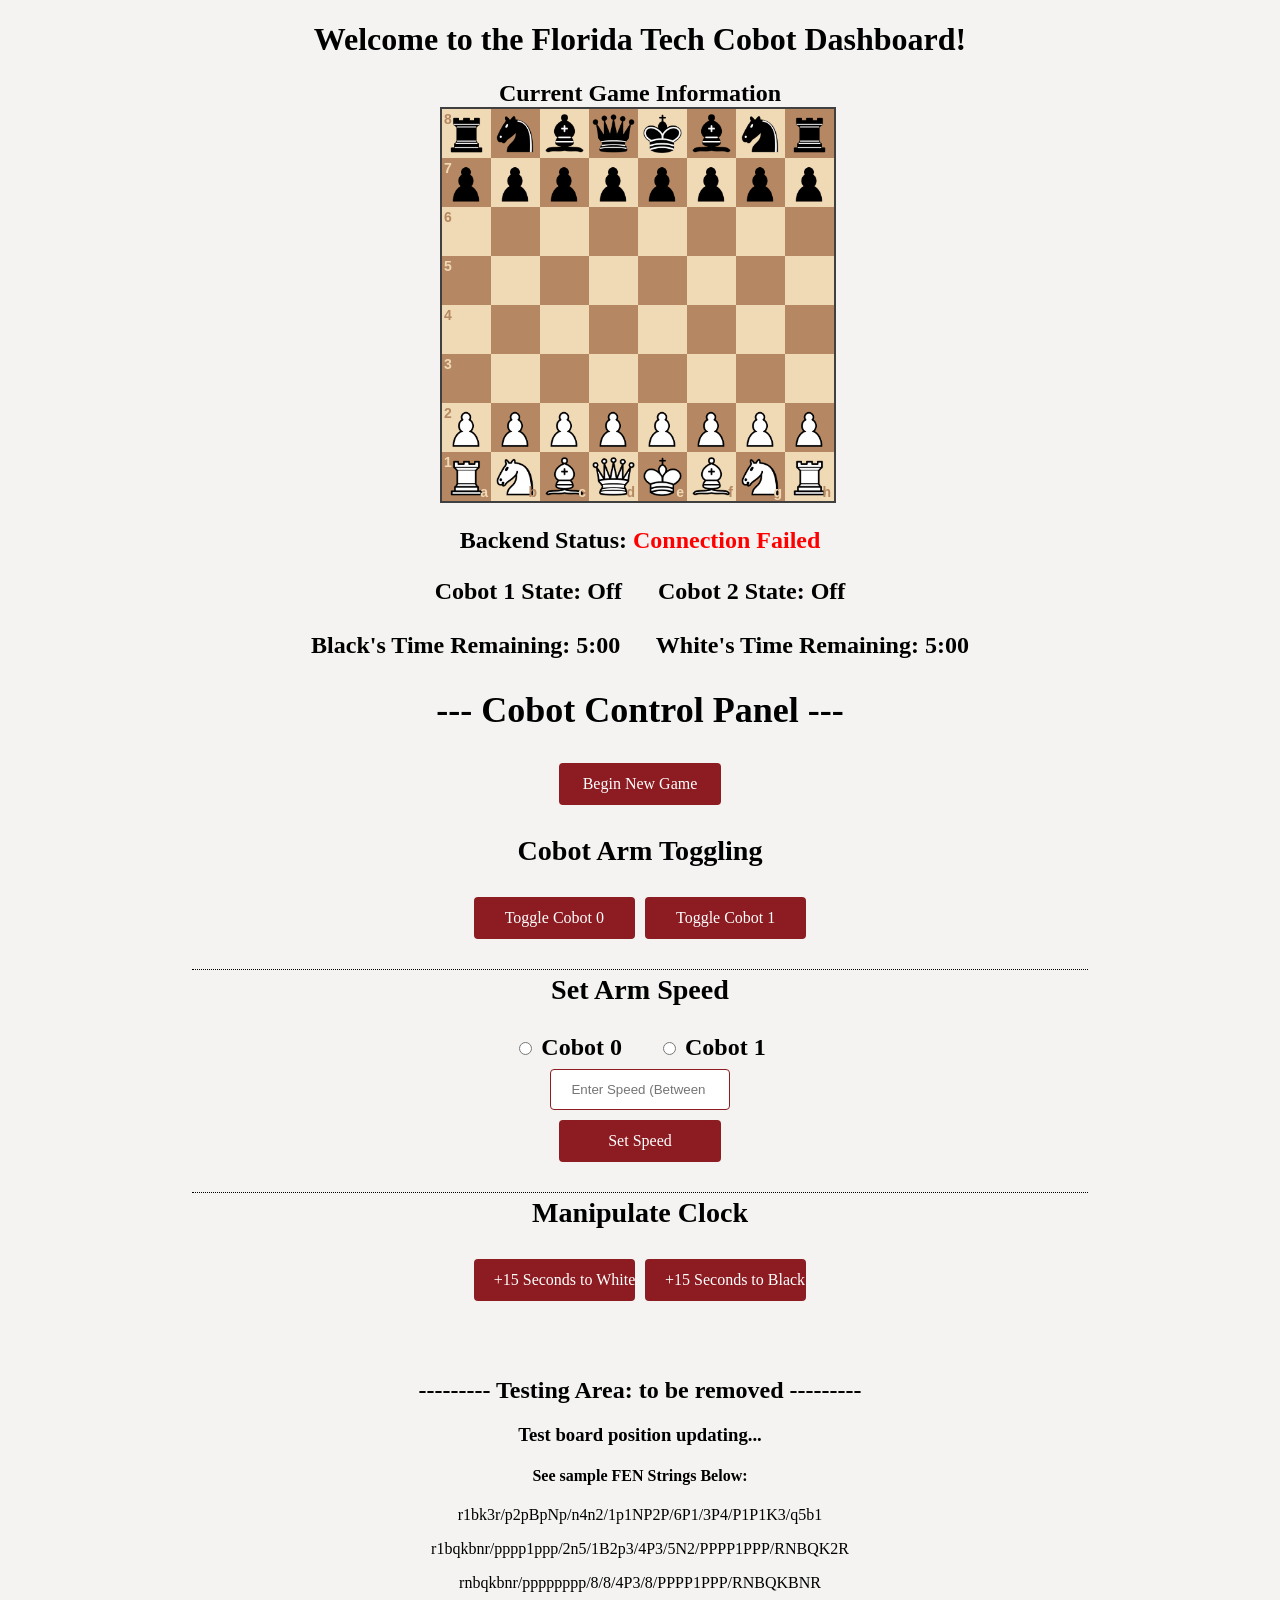
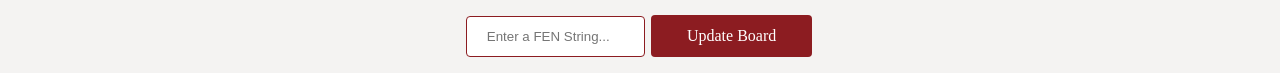
<file: index.html>
<!DOCTYPE html>
<html lang="en">
	<head>
		<title>CoBot Dashboard</title>
		<link rel="stylesheet" type="text/css" href="chessboardJS/css/chessboard-1.0.0.min.css">
		<link rel="stylesheet" type="text/css" href="style/dashboardStyle.css">
		
		<script src="https://code.jquery.com/jquery-1.12.4.min.js"></script>
		<script type="text/javascript" src = "chessboardJS/js/chessboard-1.0.0.js"></script>
	</head>

	<body>
		<h1>Welcome to the Florida Tech Cobot Dashboard!</h1>
		<h2>Current Game Information</h
		
		<!--Div Related to Board Element--> 
		<div id="myBoard" style="width: 400px">
			<script type="text/javascript">
				var board1 = Chessboard('myBoard', 'start');
			</script>
		</div>
		
		<!-- Rest of Game Info -->
		<div id="gameInfo">
			<p>Backend Status: <span id="servCon" style="color: red;">Connection Failed</span></p>
			<span>Cobot 1 State: <span id="state0">Off</span></span>
			&emsp;
			<span>Cobot 2 State: <span id="state1">Off</span></span>
			<br/><br/>
			<span>Black's Time Remaining: <span id="timeB">5:00</span></span>
			&emsp;
			<span>White's Time Remaining: <span id="timeW">5:00</span></span>
		</div>
		
		<!-- Begin Control Panel Area -->
		<div id="controlPanel">
			<h2> --- Cobot Control Panel --- </h2>
			<!-- New Game Button -->
			<input type="button" value="Begin New Game" onclick="newGame()">
			
			<!-- Cobot Toggling -->
			<h3>Cobot Arm Toggling</h3>
			<input type="button" value="Toggle Cobot 0" onclick="toggleBot(0)">
			<input type="button" value="Toggle Cobot 1" onclick="toggleBot(1)">
			<br/>
			<!-- End Cobot Toggle -->
			
			<!-- Set Speed -->
			<h3 style="border-top: 1px dotted; padding-top: 4px;">Set Arm Speed</h3>
			<form name="setSpeed" method="GET">
				<input type="radio" id="cobot0" name="botSelect" value="0">
  				<label for="cobot0">Cobot 0</label>
				&emsp;
				<input type="radio" id="cobot1" name="botSelect" value="1">
  				<label for="cobot1">Cobot 1</label><br>
				
				<input type="text" name="speed" placeholder="Enter Speed (Between 0 & 1)">
				<br/>
				<input type="button" name="button" id ="speedButton" value="Set Speed" onclick="updateSpeed(this.form)">
			</form>
			<!-- End Set Speed -->
			
			<!-- Clock Manipulation -->
			<h3 style="border-top: 1px dotted; padding-top: 4px;">Manipulate Clock</h3>
			<input type="button" value="+15 Seconds to White" onclick="addTime('white', 15)">
			<input type="button" value="+15 Seconds to Black" onclick="addTime('black', 15)">
			<!-- End Clock Manip -->
			<br/><br/>
			
		</div>
		<!-- End Control Panel -->
		<br/>
		
		<!-- Begin Test area -->
		<h2>--------- Testing Area: to be removed ---------</h2>
		<h3>Test board position updating...</h3>
		<h4>See sample FEN Strings Below:</h4>
		<p>r1bk3r/p2pBpNp/n4n2/1p1NP2P/6P1/3P4/P1P1K3/q5b1</p>
		<p>r1bqkbnr/pppp1ppp/2n5/1B2p3/4P3/5N2/PPPP1PPP/RNBQK2R</p>
		<p>rnbqkbnr/pppppppp/8/8/4P3/8/PPPP1PPP/RNBQKBNR</p>
		
		
		<form name="stringForm" method="GET">
			<input type="text" name="fenString" id="fenString" placeholder="Enter a FEN String...">
			<input type="button" name="button" value="Update Board" onclick="updateBoard(this.form)">
		</form>
		
		<!-- End Test Area -->

		<script type="text/javascript">
			const ws = new WebSocket("ws://localhost:8080");

			ws.addEventListener("open", () => {
				console.log("We are connected");
				//Display connection status to user
				document.getElementById("servCon").style.color = "green";
				document.getElementById("servCon").innerHTML = "Connected";

				ws.send(JSON.stringify({ message: "Hello, here's a test message" }));

			});			

			ws.addEventListener("message", e => {
				const msg = JSON.parse(e.data);

				if (msg.name == "cobot_state"){
					document.getElementById("state" + msg.cobot_id).innerHTML = msg.state;
				}
				else if (msg.name == "time"){
					document.getElementById("timeW").innerHTML = msg.white_time_left;
					document.getElementById("timeB").innerHTML = msg.black_time_left;
				}
				else{
					Chessboard('myBoard', msg.full_fen);
				}
				
			});

			function toggleStatus(id){
				let state = document.getElementById("state" + id).innerHTML;
				if (state == "Off"){return true;}
				else if (state == "On"){return false;}
			}
			//Control Panel Functions -- Begin
			// Function for "Cobot Arm Toggling"
			function toggleBot(id){
				if (id == 0){
					let enab0 = toggleStatus(id);
					const msg = {name:"set_enabled", cobot_id: id, enabled: enab0};
					const myJson = JSON.stringify(msg);
					ws.send(myJson);
				}
				else if (id == 1){
					let enab1 = toggleStatus(id);
					const msg = {name:"set_enabled", cobot_id: id, enabled: enab1};
					const myJson = JSON.stringify(msg);
					ws.send(myJson);
				}
			}
			
			// Function for "Set Arm Speed"
			function updateSpeed(form){
				let botSpeed = form.speed.value;
				let botSelect = form.botSelect.value;
				if (botSpeed > 1 || botSpeed < 0 || isNaN(botSpeed) || botSpeed == ""){
					//Ensure valid speed input
					alert('Invalid value for speed entered.\nValue must be a number between 0 and 1');
				}
				else if (botSelect != "0" && botSelect != "1"){
					//Check for cobot selection
					alert("No cobot selected.\nPlease try again.")
				}
				else{
					const msg = {name: "set_max_speed", cobot_id: botSelect, speed: botSpeed};
					const myJson = JSON.stringify(msg);
					ws.send(myJson);
				}
				form.speed.value = "";
			}
			
			// Function to begin new game
			function newGame(){
				let text;
				let baseTime = 0;
				let incTime = 0;

                console.log("Sending message to backend:");
				//send a  message to open a console and run bash




				baseTime = prompt("Please enter Base Time (in seconds):");
				// Check for valid values
				if (isNaN(baseTime) || baseTime == ""){
					alert("Invalid Value for base time entered, please try again.")
					baseTime = null;
				}
				else if(baseTime){
					incTime = prompt("Please enter increment time (in seconds):");
					if (isNaN(incTime) || incTime == ""){
						alert("Invalid value for increment time entered, please try again.")
						incTime = null;
					}
				}
				if (baseTime != null && incTime != null){
					baseTime *= 1000;
					incTime *= 1000;
                    const msg = { name: "new_game", base_time: baseTime, increment_time: incTime, action: "runbash" };   // action: "runbash"
					myJson = JSON.stringify(msg);	
					ws.send(myJson);
				}
			}
			function addTime(col, time){
				timeMs = time * 1000;
				const msg = {name: "add_time", color: col, time: timeMs}
				const myJson = JSON.stringify(msg);
				ws.send(myJson);

			}

			//Control Panel Function -- End
			function updateBoard(form){
				let fenString = form.fenString.value;
				Chessboard('myBoard', fenString);
			}
		</script>
	</body>
</html>
</file>
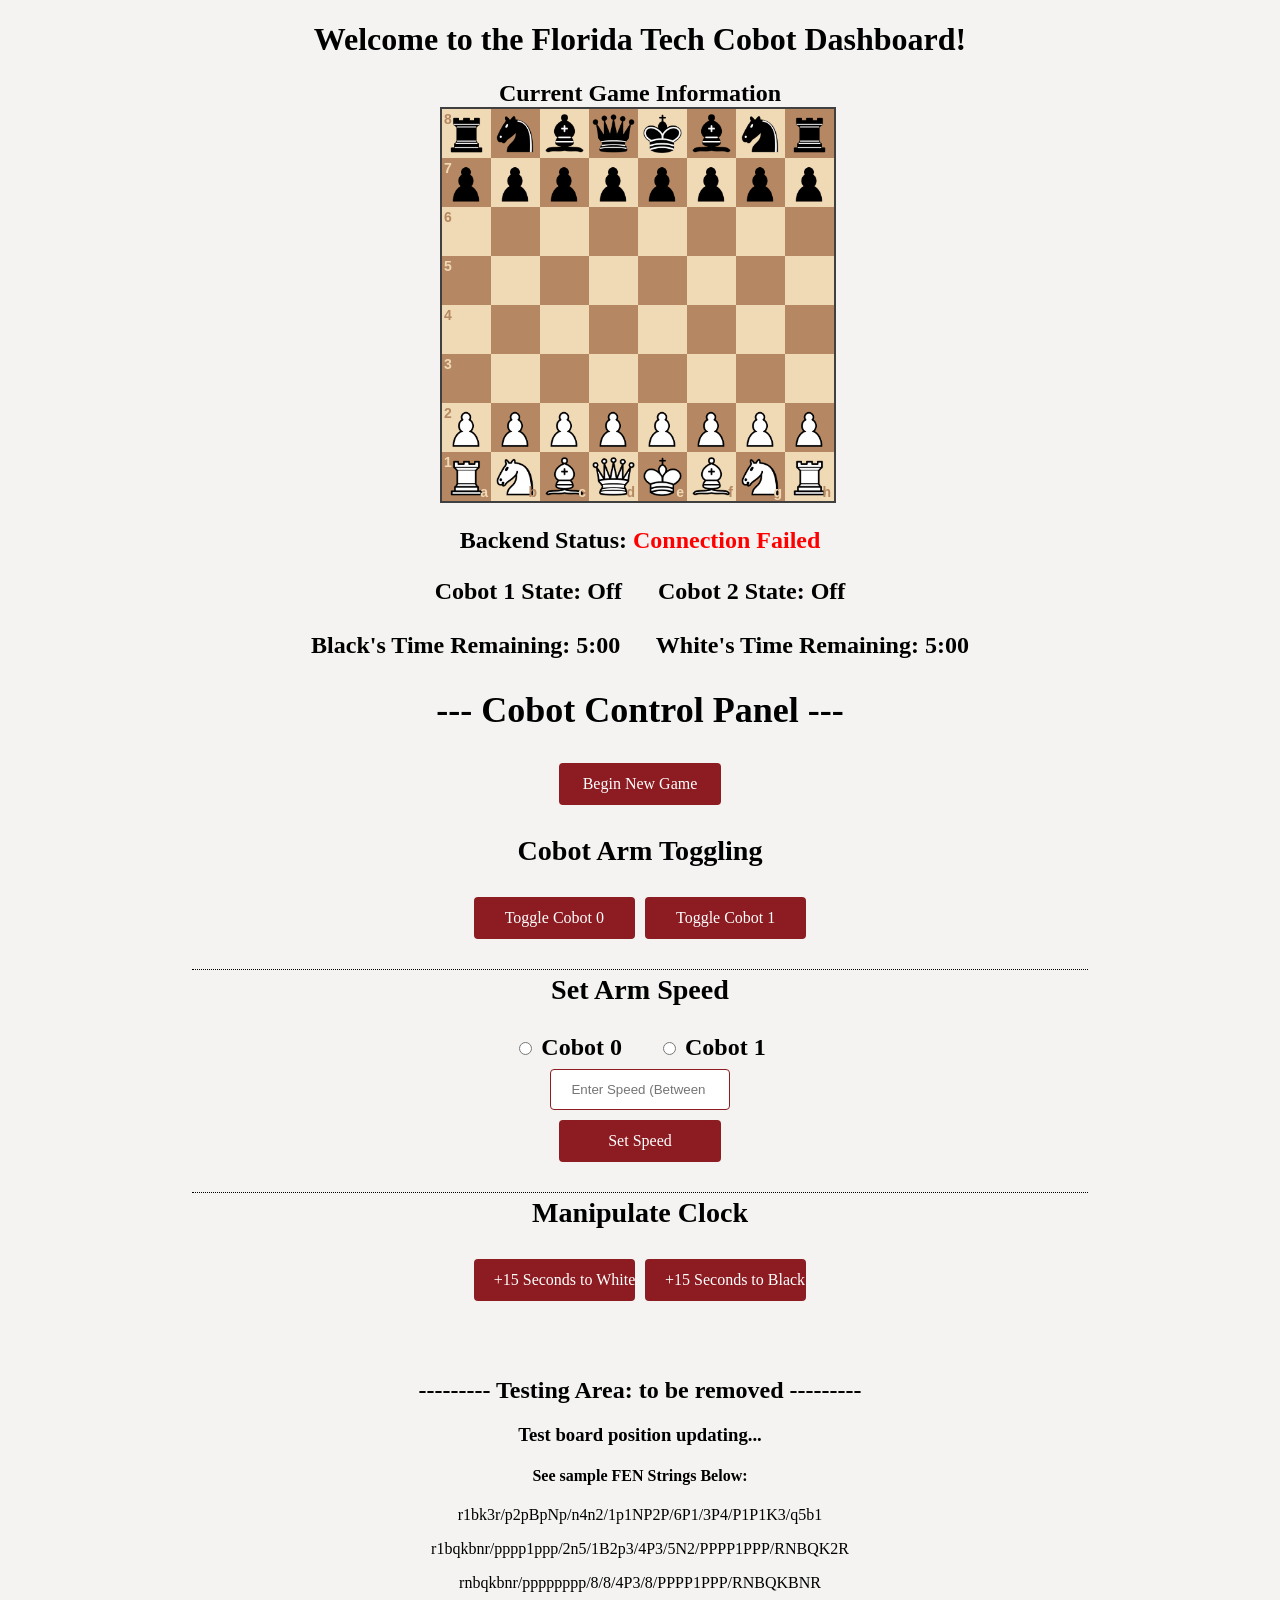
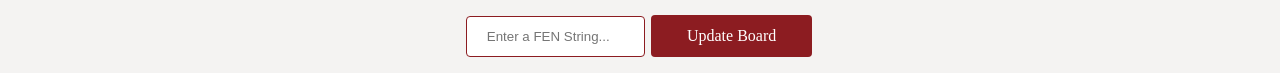
<file: CoBot-Dashboard-main-20250205T202408Z-001/CoBot-Dashboard-main/index.html>
<!DOCTYPE html>
<html lang="en">
	<head>
		<title>CoBot Dashboard</title>
		<link rel="stylesheet" type="text/css" href="chessboardJS/css/chessboard-1.0.0.min.css">
		<link rel="stylesheet" type="text/css" href="style/dashboardStyle.css">
		
		<script src="https://code.jquery.com/jquery-1.12.4.min.js"></script>
		<script type="text/javascript" src = "chessboardJS/js/chessboard-1.0.0.js"></script>
	</head>

	<body>
		<h1>Welcome to the Florida Tech Cobot Dashboard!</h1>
		<h2>Current Game Information</h
		
		<!--Div Related to Board Element--> 
		<div id="myBoard" style="width: 400px">
			<script type="text/javascript">
				var board1 = Chessboard('myBoard', { position: 'start', draggable: true });
			</script>
		</div>
		
		<!-- Rest of Game Info -->
		<div id="gameInfo">
			<p>Backend Status: <span id="servCon" style="color: red;">Connection Failed</span></p>
			<span>Cobot 1 State: <span id="state0">Off</span></span>
			&emsp;
			<span>Cobot 2 State: <span id="state1">Off</span></span>
			<br/><br/>
			<span>Black's Time Remaining: <span id="timeB">5:00</span></span>
			&emsp;
			<span>White's Time Remaining: <span id="timeW">5:00</span></span>
		</div>
		
		<!-- Begin Control Panel Area -->
		<div id="controlPanel">
			<h2> --- Cobot Control Panel --- </h2>
			<!-- New Game Button -->
			<input type="button" value="Begin New Game" onclick="newGame()">
			
			<!-- Cobot Toggling -->
			<h3>Cobot Arm Toggling</h3>
			<input type="button" value="Toggle Cobot 0" onclick="toggleBot(0)">
			<input type="button" value="Toggle Cobot 1" onclick="toggleBot(1)">
			<br/>
			<!-- End Cobot Toggle -->
			
			<!-- Set Speed -->
			<h3 style="border-top: 1px dotted; padding-top: 4px;">Set Arm Speed</h3>
			<form name="setSpeed" method="GET">
				<input type="radio" id="cobot0" name="botSelect" value="0">
  				<label for="cobot0">Cobot 0</label>
				&emsp;
				<input type="radio" id="cobot1" name="botSelect" value="1">
  				<label for="cobot1">Cobot 1</label><br>
				
				<input type="text" name="speed" placeholder="Enter Speed (Between 0 & 1)">
				<br/>
				<input type="button" name="button" id ="speedButton" value="Set Speed" onclick="updateSpeed(this.form)">
			</form>
			<!-- End Set Speed -->
			
			<!-- Clock Manipulation -->
			<h3 style="border-top: 1px dotted; padding-top: 4px;">Manipulate Clock</h3>
			<input type="button" value="+15 Seconds to White" onclick="addTime('white', 15)">
			<input type="button" value="+15 Seconds to Black" onclick="addTime('black', 15)">
			<!-- End Clock Manip -->
			<br/><br/>
			
		</div>
		<!-- End Control Panel -->
		<br/>
		
		<!-- Begin Test area -->
		<h2>--------- Testing Area: to be removed ---------</h2>
		<h3>Test board position updating...</h3>
		<h4>See sample FEN Strings Below:</h4>
		<p>r1bk3r/p2pBpNp/n4n2/1p1NP2P/6P1/3P4/P1P1K3/q5b1</p>
		<p>r1bqkbnr/pppp1ppp/2n5/1B2p3/4P3/5N2/PPPP1PPP/RNBQK2R</p>
		<p>rnbqkbnr/pppppppp/8/8/4P3/8/PPPP1PPP/RNBQKBNR</p>
		
		
		<form name="stringForm" method="GET">
			<input type="text" name="fenString" id="fenString" placeholder="Enter a FEN String...">
			<input type="button" name="button" value="Update Board" onclick="updateBoard(this.form)">
		</form>
		
		<!-- End Test Area -->

		<script type="text/javascript">
			const ws = new WebSocket("ws://localhost:8080");

			ws.addEventListener("open", () => {
				console.log("We are connected");
				//Display connection status to user
				document.getElementById("servCon").style.color = "green";
				document.getElementById("servCon").innerHTML = "Connected";

				ws.send(JSON.stringify({ message: "Hello, here's a test message" }));

			});			

			ws.addEventListener("message", e => {
				const msg = JSON.parse(e.data);

				if (msg.name == "cobot_state"){
					document.getElementById("state" + msg.cobot_id).innerHTML = msg.state;
				}
				else if (msg.name == "time"){
					document.getElementById("timeW").innerHTML = msg.white_time_left;
					document.getElementById("timeB").innerHTML = msg.black_time_left;
				}
				else{
					Chessboard('myBoard', msg.full_fen);
				}
				
			});

			function toggleStatus(id){
				let state = document.getElementById("state" + id).innerHTML;
				if (state == "Off"){return true;}
				else if (state == "On"){return false;}
			}
			//Control Panel Functions -- Begin
			// Function for "Cobot Arm Toggling"
			function toggleBot(id){
				if (id == 0){
					let enab0 = toggleStatus(id);
					const msg = {name:"set_enabled", cobot_id: id, enabled: enab0};
					const myJson = JSON.stringify(msg);
					ws.send(myJson);
				}
				else if (id == 1){
					let enab1 = toggleStatus(id);
					const msg = {name:"set_enabled", cobot_id: id, enabled: enab1};
					const myJson = JSON.stringify(msg);
					ws.send(myJson);
				}
			}
			
			// Function for "Set Arm Speed"
			function updateSpeed(form){
				let botSpeed = form.speed.value;
				let botSelect = form.botSelect.value;
				if (botSpeed > 1 || botSpeed < 0 || isNaN(botSpeed) || botSpeed == ""){
					//Ensure valid speed input
					alert('Invalid value for speed entered.\nValue must be a number between 0 and 1');
				}
				else if (botSelect != "0" && botSelect != "1"){
					//Check for cobot selection
					alert("No cobot selected.\nPlease try again.")
				}
				else{
					const msg = {name: "set_max_speed", cobot_id: botSelect, speed: botSpeed};
					const myJson = JSON.stringify(msg);
					ws.send(myJson);
				}
				form.speed.value = "";
			}
			
			// Function to begin new game
			function newGame(){
				let text;
				let baseTime = 0;
				let incTime = 0;

                console.log("Sending message to backend:");
				//send a  message to open a console and run bash




				baseTime = prompt("Please enter Base Time (in seconds):");
				// Check for valid values
				if (isNaN(baseTime) || baseTime == ""){
					alert("Invalid Value for base time entered, please try again.")
					baseTime = null;
				}
				else if(baseTime){
					incTime = prompt("Please enter increment time (in seconds):");
					if (isNaN(incTime) || incTime == ""){
						alert("Invalid value for increment time entered, please try again.")
						incTime = null;
					}
				}
				if (baseTime != null && incTime != null){
					baseTime *= 1000;
					incTime *= 1000;
                    const msg = { name: "new_game", base_time: baseTime, increment_time: incTime, action: "runbash" };   // action: "runbash"
					myJson = JSON.stringify(msg);	
					ws.send(myJson);
				}
			}
			function addTime(col, time){
				timeMs = time * 1000;
				const msg = {name: "add_time", color: col, time: timeMs}
				const myJson = JSON.stringify(msg);
				ws.send(myJson);

			}

			//Control Panel Function -- End
			function updateBoard(form){
				let fenString = form.fenString.value;
				Chessboard('myBoard', fenString);
			}
		</script>
	</body>
</html>
</file>
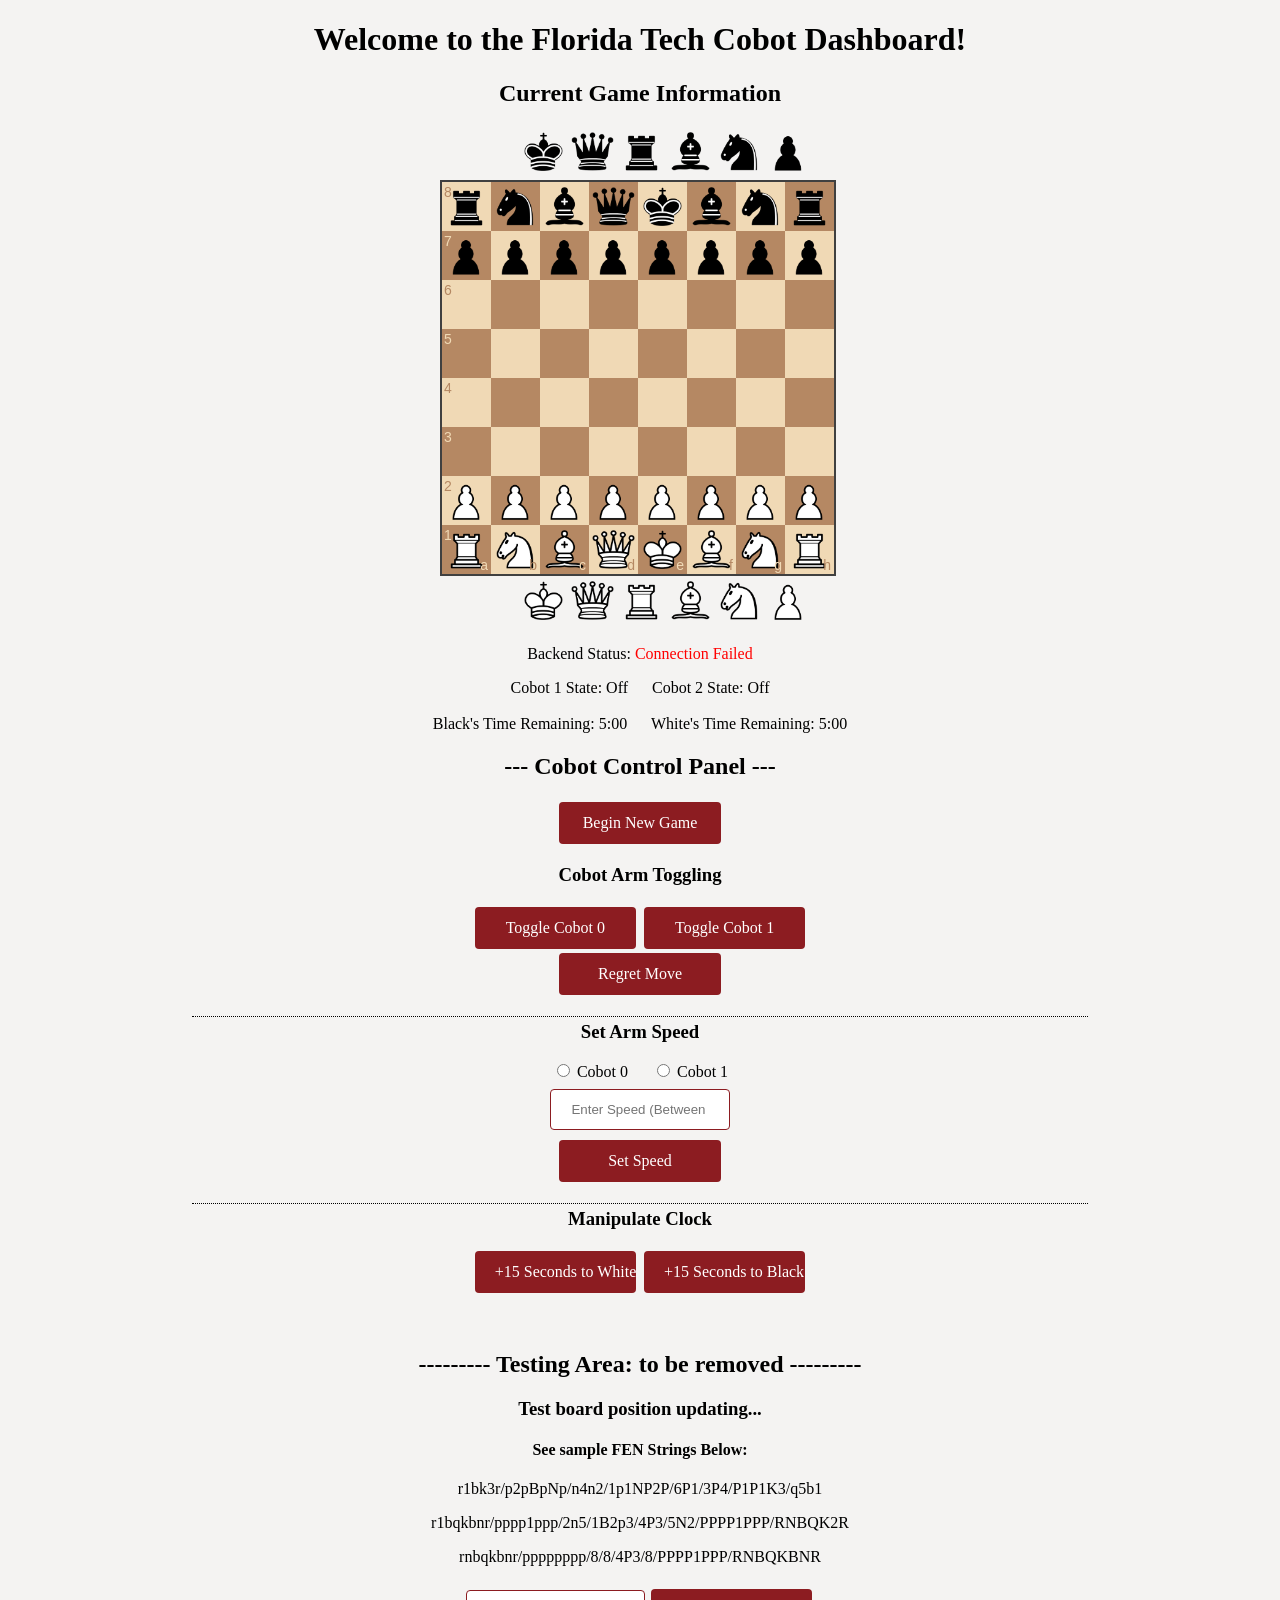
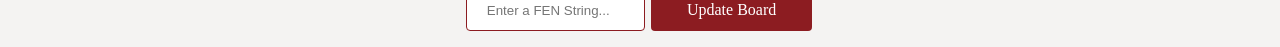
<file: CoBot-Dashboard-main-20250205T202408Z-001/CoBot-Dashboard-main/index _undo.html>
<!DOCTYPE html>
<html lang="en">
  <head>
    <title>CoBot Dashboard</title>
    <link rel="stylesheet" type="text/css" href="chessboardJS/css/chessboard-1.0.0.min.css">
    <link rel="stylesheet" type="text/css" href="style/dashboardStyle.css">
    
    <script src="https://code.jquery.com/jquery-1.12.4.min.js"></script>
    <script type="text/javascript" src="chessboardJS/js/chessboard-1.0.0.js"></script>
  </head>

  <body>
    <h1>Welcome to the Florida Tech Cobot Dashboard!</h1>
    <h2>Current Game Information</h2>
    
    <!-- Div Related to Board Element --> 
    <div id="myBoard" style="width: 400px"></div>
    
    <script type="text/javascript">

		//function to make a fen string into an obj	ect
		function getMovedPieceFromFEN(oldFEN, newFEN) {
			var movedPiece = null;
    		var fromSquare = null;
    		var toSquare = null;

		}
		
    //tidal ondrop is needed here

////////////////////////////////////////////////////////////////////////////////////////////////////////////////////////////////////////////////////////////
function fenChangesToObject(fen1, fen2) {
    // 将 FEN 字符串转换为棋盘状态
    function fenToBoard(fen) {
        const board = [];
        const rows = fen.split(' ')[0].split('/');
        for (let row of rows) {
            const boardRow = [];
            for (let char of row) {
                if (/\d/.test(char)) {
                    boardRow.push(...Array(parseInt(char)).fill(''));
                } else {
                    boardRow.push(char);
                }
            }
            board.push(boardRow);
        }
        return board;
    }

    // 将行列索引转换为棋盘坐标
    function toChessNotation(row, col) {
        const files = 'abcdefgh';
        const ranks = '87654321';
        return files[col] + ranks[row];
    }

    // 解析 FEN 字符串
    const board1 = fenToBoard(fen1);
    const board2 = fenToBoard(fen2);

    // 比较两个棋盘状态并生成变化对象
    const changes = [];
    for (let i = 0; i < 8; i++) {
        for (let j = 0; j < 8; j++) {
            if (board1[i][j] !== board2[i][j]) {
                changes.push({
                    from: { square: toChessNotation(i, j), piece: board1[i][j] || 'empty' },
                    to: { square: toChessNotation(i, j), piece: board2[i][j] || 'empty' }
                });
            }
        }
    }

    return changes;
}



let moveHistory = [];
let currentMoveIndex = -1; // Pointer for undo functionality
let isUndoing = false; // 标志位，用于避免 onChange 重复触发

function onChange(oldPos, newPos) {
    if (isUndoing) {
        return; // 如果是回退操作，跳过记录
    }

    var oldFEN = Chessboard.objToFen(oldPos);
    var newFEN = Chessboard.objToFen(newPos);

    // Find changes
    const changes = fenChangesToObject(oldFEN, newFEN);

    // Extract move
    let fromSquare = null;
    let toSquare = null;

    for (let change of changes) {
        if (change.from.piece !== "empty") {
            fromSquare = change.from.square;
        }
        if (change.to.piece !== "empty") {
            toSquare = change.to.square;
        }
    }

    // Save move to history and update the pointer
    if (fromSquare && toSquare) {
        let moveStr = `${fromSquare}-${toSquare}`;
        moveHistory = moveHistory.slice(0, currentMoveIndex + 1); // 截断历史
        moveHistory.push(moveStr);
        currentMoveIndex++;  // Track current move
        console.log(`move ${fromSquare}${toSquare}`); // 输出不带 - 的格式
    }
}

function undoMove() {
    if (currentMoveIndex < 0) {
        console.log("No moves to undo.");
        return;
    }

    // 设置标志位，避免 onChange 重复触发
    isUndoing = true;

    // 获取当前移动并输出反向移动
    let lastMove = moveHistory[currentMoveIndex];
    let [fromSquare, toSquare] = lastMove.split('-');
    console.log(`move ${toSquare}${fromSquare}`); // 输出反向移动

    // Move one step back in history
    currentMoveIndex--;

    // Rebuild the board using all moves up to `currentMoveIndex`
    let reconstructedPosition = "start";  // Start from initial position
    if (currentMoveIndex >= 0) {
        let replayMoves = moveHistory.slice(0, currentMoveIndex + 1);
        board1.position(reconstructedPosition, false);  // 重置棋盘，不触发 onChange
        for (let move of replayMoves) {
            board1.move(move, false);  // 重新应用移动，不触发 onChange
        }
    } else {
        board1.position(reconstructedPosition, false);  // 重置棋盘，不触发 onChange
    }

    // 重置标志位
    isUndoing = false;

    //console.log("Undo move executed.");
}

      //initialize
      var board1 = Chessboard('myBoard', { 
        position: 'start', 
        draggable: true,  
        dropOffBoard: 'snapback',
        sparePieces: true,
        onChange: onChange
      });
    </script>
    
    <!-- Rest of Game Info -->
    <div id="gameInfo">
      <p>Backend Status: <span id="servCon" style="color: red;">Connection Failed</span></p>
      <span>Cobot 1 State: <span id="state0">Off</span></span>
      &emsp;
      <span>Cobot 2 State: <span id="state1">Off</span></span>
      <br/><br/>
      <span>Black's Time Remaining: <span id="timeB">5:00</span></span>
      &emsp;
      <span>White's Time Remaining: <span id="timeW">5:00</span></span>
    </div>
    
    <!-- Begin Control Panel Area -->
    <div id="controlPanel">
      <h2> --- Cobot Control Panel --- </h2>
      <!-- New Game Button -->
      <input type="button" value="Begin New Game" onclick="newGame()">
      
      <!-- Cobot Toggling -->
      <h3>Cobot Arm Toggling</h3>
      <input type="button" value="Toggle Cobot 0" onclick="toggleBot(0)">
      <input type="button" value="Toggle Cobot 1" onclick="toggleBot(1)">
      <br/>
      <!-- End Cobot Toggle -->

      <!-- Regret -->
      <input type="button" value="Regret Move" onclick="undoMove()">

      <!-- Set Speed -->
      <h3 style="border-top: 1px dotted; padding-top: 4px;">Set Arm Speed</h3>
      <form name="setSpeed" method="GET">
        <input type="radio" id="cobot0" name="botSelect" value="0">
        <label for="cobot0">Cobot 0</label>
        &emsp;
        <input type="radio" id="cobot1" name="botSelect" value="1">
        <label for="cobot1">Cobot 1</label><br>
        
        <input type="text" name="speed" placeholder="Enter Speed (Between 0 & 1)">
        <br/>
        <input type="button" name="button" id="speedButton" value="Set Speed" onclick="updateSpeed(this.form)">
      </form>
      <!-- End Set Speed -->
      
      <!-- Clock Manipulation -->
      <h3 style="border-top: 1px dotted; padding-top: 4px;">Manipulate Clock</h3>
      <input type="button" value="+15 Seconds to White" onclick="addTime('white', 15)">
      <input type="button" value="+15 Seconds to Black" onclick="addTime('black', 15)">
      <!-- End Clock Manip -->
      <br/><br/>
      
    </div>
    <!-- End Control Panel -->
    <br/>
    
    <!-- Begin Test Area -->
    <h2>--------- Testing Area: to be removed ---------</h2>
    <h3>Test board position updating...</h3>
    <h4>See sample FEN Strings Below:</h4>
    <p>r1bk3r/p2pBpNp/n4n2/1p1NP2P/6P1/3P4/P1P1K3/q5b1</p>
    <p>r1bqkbnr/pppp1ppp/2n5/1B2p3/4P3/5N2/PPPP1PPP/RNBQK2R</p>
    <p>rnbqkbnr/pppppppp/8/8/4P3/8/PPPP1PPP/RNBQKBNR</p>
    
    <form name="stringForm" method="GET">
      <input type="text" name="fenString" id="fenString" placeholder="Enter a FEN String...">
      <input type="button" name="button" value="Update Board" onclick="updateBoard(this.form)">
    </form>
    <!-- End Test Area -->
    
    <script type="text/javascript">
      const ws = new WebSocket("ws://localhost:8080");

      ws.addEventListener("open", () => {
        console.log("We are connected");
        // Display connection status to user
        document.getElementById("servCon").style.color = "green";
        document.getElementById("servCon").innerHTML = "Connected";

        ws.send(JSON.stringify({ message: "Hello, here's a test message" }));
      });			

      ws.addEventListener("message", e => {
        const msg = JSON.parse(e.data);

        if (msg.name == "cobot_state") {
          document.getElementById("state" + msg.cobot_id).innerHTML = msg.state;
        }
        else if (msg.name == "time") {
          document.getElementById("timeW").innerHTML = msg.white_time_left;
          document.getElementById("timeB").innerHTML = msg.black_time_left;
        }
        else {
          Chessboard('myBoard', msg.full_fen);
        }
      });

      function toggleStatus(id) {
        let state = document.getElementById("state" + id).innerHTML;
        return state == "Off";
      }
      
      // Control Panel Functions -- Begin
      // Function for "Cobot Arm Toggling"
      function toggleBot(id) {
        let enabled = toggleStatus(id);
        const msg = { name: "set_enabled", cobot_id: id, enabled: enabled };
        ws.send(JSON.stringify(msg));
      }
      
      // Function for "Set Arm Speed"
      function updateSpeed(form) {
        let botSpeed = form.speed.value;
        let botSelect = form.botSelect.value;
        if (botSpeed > 1 || botSpeed < 0 || isNaN(botSpeed) || botSpeed === "") {
          alert('Invalid value for speed entered.\nValue must be a number between 0 and 1');
        }
        else if (botSelect !== "0" && botSelect !== "1") {
          alert("No cobot selected.\nPlease try again.");
        }
        else {
          const msg = { name: "set_max_speed", cobot_id: botSelect, speed: botSpeed };
          ws.send(JSON.stringify(msg));
        }
        form.speed.value = "";
      }
      
      // Function to begin new game
      function newGame() {
        let baseTime = prompt("Please enter Base Time (in seconds):");
        if (isNaN(baseTime) || baseTime === "") {
          alert("Invalid value for base time entered, please try again.");
          return;
        }
        let incTime = prompt("Please enter increment time (in seconds):");
        if (isNaN(incTime) || incTime === "") {
          alert("Invalid value for increment time entered, please try again.");
          return;
        }
        baseTime *= 1000;
        incTime *= 1000;
        const msg = { name: "new_game", base_time: baseTime, increment_time: incTime, action: "runbash" };
        board1.position('start'); // Reset position
        ws.send(JSON.stringify(msg));
      }
      
      function addTime(col, time) {
        const msg = { name: "add_time", color: col, time: time * 1000 };
        ws.send(JSON.stringify(msg));
      }
      // Control Panel Functions -- End
      
      function updateBoard(form) {
        let fenString = form.fenString.value;
        Chessboard('myBoard', fenString);
      }
    </script>
  </body>
</html>
</file>
<file: style/dashboardStyle.css>
body{
  font-family: Georgia;
	background-color: #f4f3f2;
  width: 70%;
  margin-left: auto;
  margin-right: auto;
  text-align: center;
}

#myBoard{
  margin: auto;
}

input[type=text], select {
  width: 20%;
  padding: 12px 20px;
  margin: 8px 0;
  display: inline-block;
  border: 1px solid #8c1c21;
  border-radius: 4px;
  box-sizing: border-box;
}

input[type=button] {
  font-family: 'Trebuchet MS';
  font-size: medium;
  width: 18%;
  background-color: #8c1c21;
  color: white;
  padding: 12px 20px;
  margin: 2px;
  border: none;
  border-radius: 4px;
  cursor: pointer;
}
</file>
<file: CoBot-Dashboard-main-20250205T202408Z-001/CoBot-Dashboard-main/style/dashboardStyle.css>
body{
  font-family: Georgia;
	background-color: #f4f3f2;
  width: 70%;
  margin-left: auto;
  margin-right: auto;
  text-align: center;
}

#myBoard{
  margin: auto;
}

input[type=text], select {
  width: 20%;
  padding: 12px 20px;
  margin: 8px 0;
  display: inline-block;
  border: 1px solid #8c1c21;
  border-radius: 4px;
  box-sizing: border-box;
}

input[type=button] {
  font-family: 'Trebuchet MS';
  font-size: medium;
  width: 18%;
  background-color: #8c1c21;
  color: white;
  padding: 12px 20px;
  margin: 2px;
  border: none;
  border-radius: 4px;
  cursor: pointer;
}
</file>
<file: chessboardJS/css/chessboard-1.0.0.min.css>
/*! chessboard.js v1.0.0 | (c) 2019 Chris Oakman | MIT License chessboardjs.com/license */
.clearfix-7da63{clear:both}.board-b72b1{border:2px solid #404040;box-sizing:content-box}.square-55d63{float:left;position:relative;-webkit-touch-callout:none;-webkit-user-select:none;-khtml-user-select:none;-moz-user-select:none;-ms-user-select:none;user-select:none}.white-1e1d7{background-color:#f0d9b5;color:#b58863}.black-3c85d{background-color:#b58863;color:#f0d9b5}.highlight1-32417,.highlight2-9c5d2{box-shadow:inset 0 0 3px 3px #ff0}.notation-322f9{cursor:default;font-family:"Helvetica Neue",Helvetica,Arial,sans-serif;font-size:14px;position:absolute}.alpha-d2270{bottom:1px;right:3px}.numeric-fc462{top:2px;left:2px}
</file>
<file: CoBot-Dashboard-main-20250205T202408Z-001/CoBot-Dashboard-main/chessboardJS/css/chessboard-1.0.0.min.css>
/*! chessboard.js v1.0.0 | (c) 2019 Chris Oakman | MIT License chessboardjs.com/license */
.clearfix-7da63{clear:both}.board-b72b1{border:2px solid #404040;box-sizing:content-box}.square-55d63{float:left;position:relative;-webkit-touch-callout:none;-webkit-user-select:none;-khtml-user-select:none;-moz-user-select:none;-ms-user-select:none;user-select:none}.white-1e1d7{background-color:#f0d9b5;color:#b58863}.black-3c85d{background-color:#b58863;color:#f0d9b5}.highlight1-32417,.highlight2-9c5d2{box-shadow:inset 0 0 3px 3px #ff0}.notation-322f9{cursor:default;font-family:"Helvetica Neue",Helvetica,Arial,sans-serif;font-size:14px;position:absolute}.alpha-d2270{bottom:1px;right:3px}.numeric-fc462{top:2px;left:2px}
</file>
